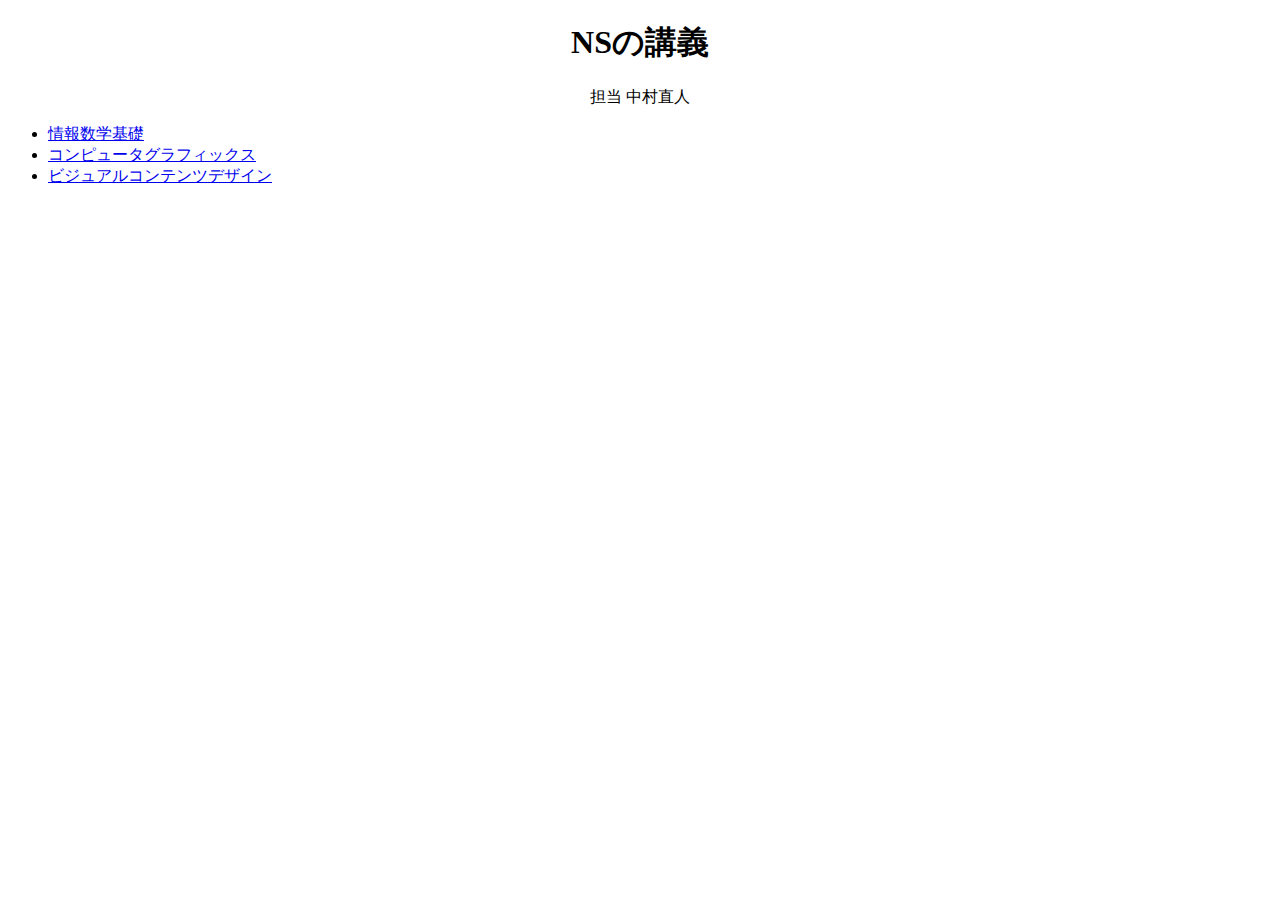
<file: lesson2/index.html>
﻿<!DOCTYPE html>
<html>
  <head>
    <meta charset="UTF-8" />
    <title>Webページの基礎</title>
    <link rel="stylesheet" href="main.css" />
  </head>
  <body>
    <div class="center">
      <h1>NSの講義</h1>
      <p>担当 中村直人</p>
    </div>

    <ul>
      <li><a href="lesson1-org2.html">情報数学基礎</a></li>
      <li><a href="lesson1-org3.html">コンピュータグラフィックス</a></li>
      <li><a href="lesson1-org1.html">ビジュアルコンテンツデザイン</a></li>
    </ul>
  </body>
</html>
</file>
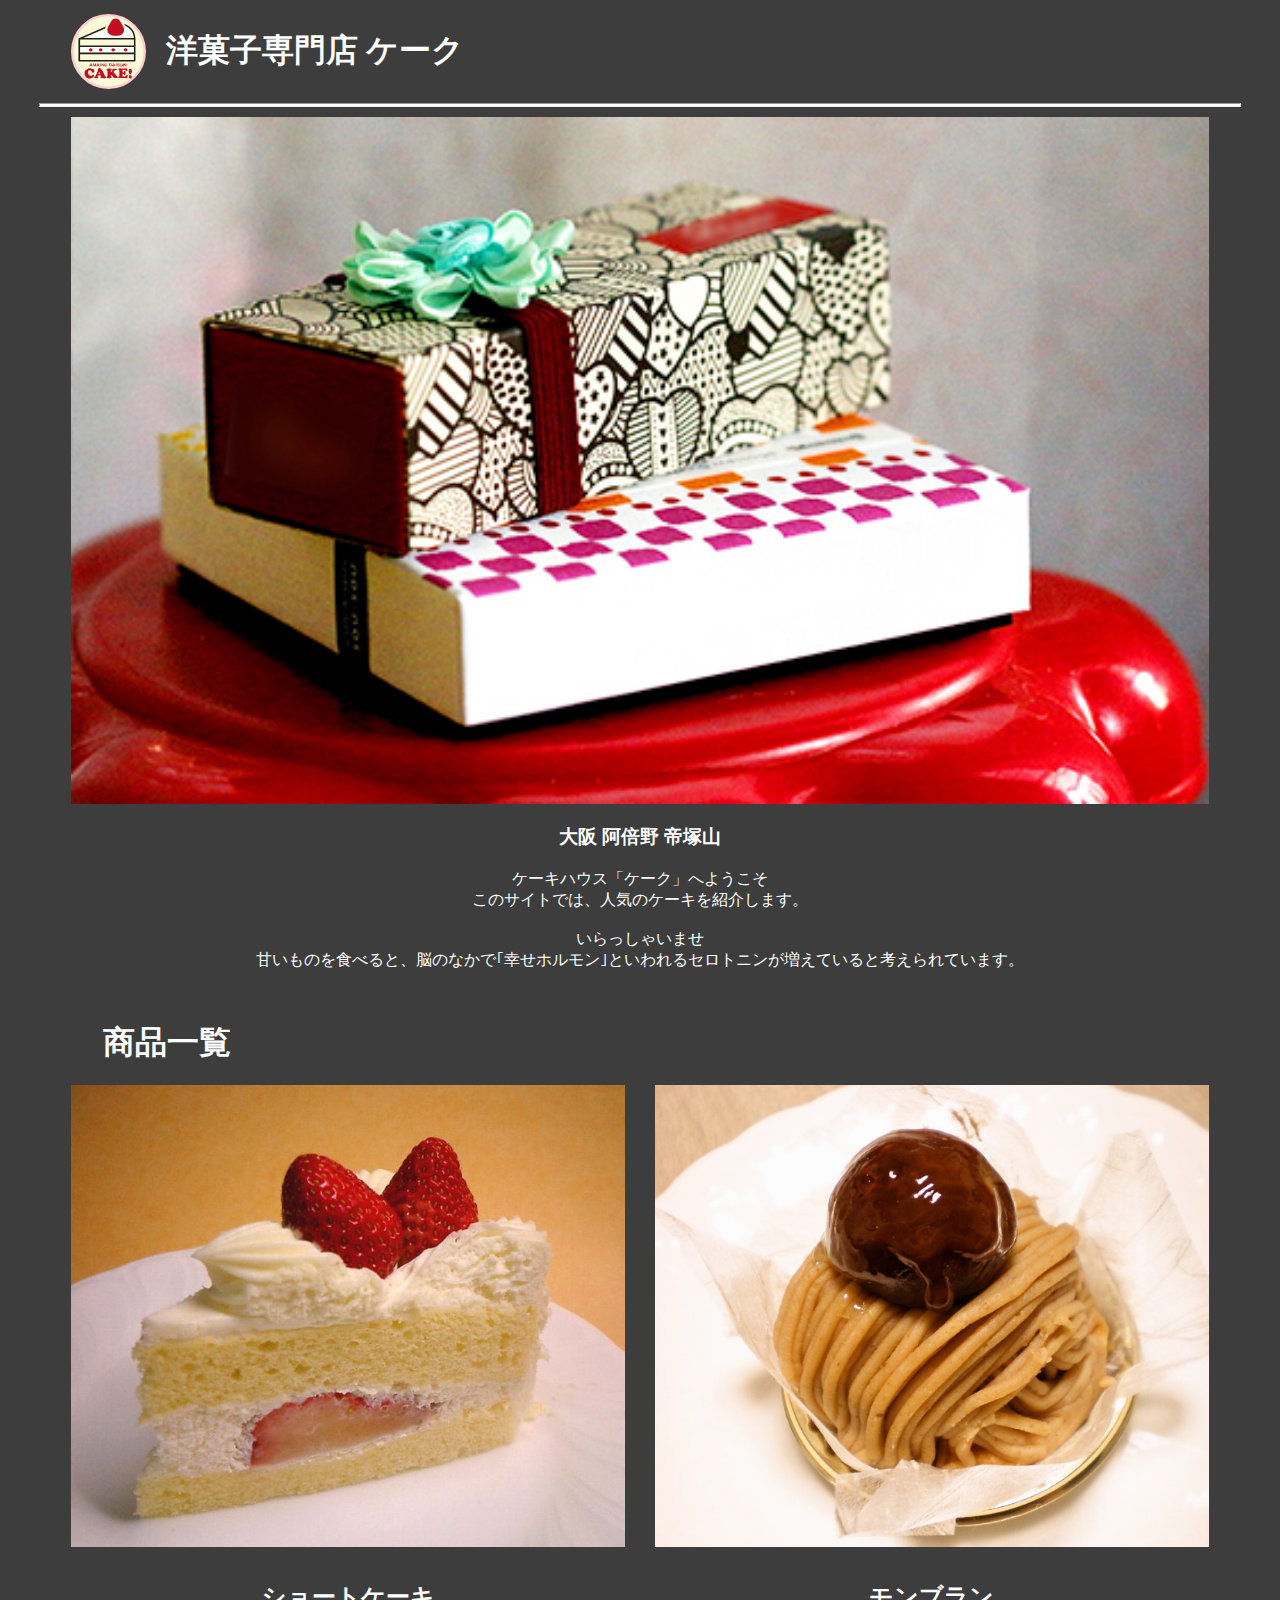
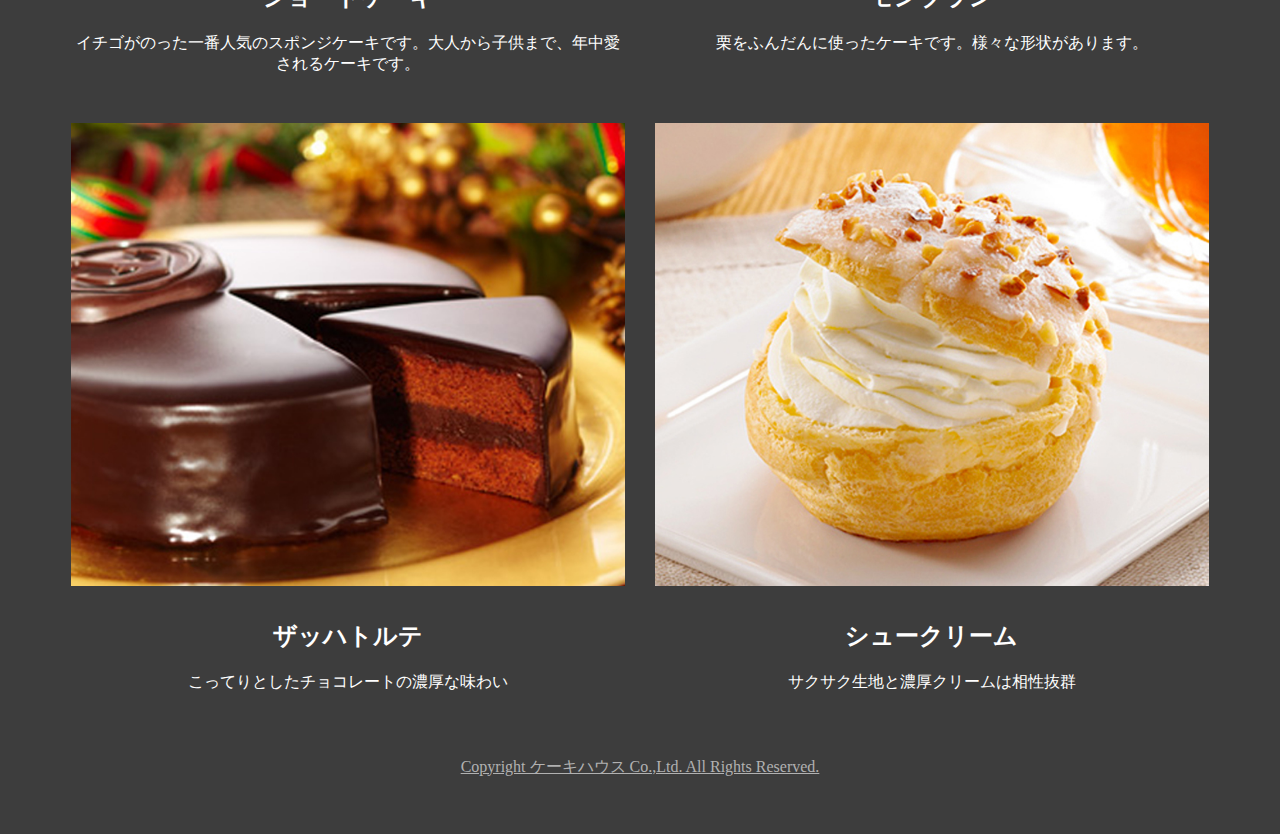
<file: lesson3/index.html>
<!DOCTYPE html>
<html lang="ja">
  <head>
    <meta charset="UTF-8" />
    <meta name="viewport" content="width=device-width, initial-scale=1.0" />
    <title>洋菓子専門店 ケーク</title>
  </head>
  <body style="background-color: rgb(61, 61, 61); color: white">
    <header>
      <div style="display: flex; padding-left: 5%">
        <img
          src="images/logo.svg"
          alt="logo"
          style="width: 75px; margin-right: 20px" />
        <h1>洋菓子専門店 ケーク</h1>
      </div>
      <hr
        style="
          background-color: white;
          height: 2px;
          width: 95%;
          margin-bottom: 10px;
        " />
    </header>

    <image
      src="images/shop.jpg"
      alt="shop"
      style="display: block; width: 90%; margin: auto" />
    <div style="margin: 20px 10%; text-align: center">
      <h3>大阪 阿倍野 帝塚山</h3>
      ケーキハウス「ケーク」へようこそ<br />
      このサイトでは、人気のケーキを紹介します。<br />
      <br />
      いらっしゃいませ<br />
      甘いものを食べると、脳のなかで｢幸せホルモン｣といわれるセロトニンが増えていると考えられています。
    </div>

    <h1 style="margin: 50px 7.5% 20px">商品一覧</h1>
    <div style="display: block; width: 90%; margin: auto">
      <div
        style="
          display: grid;
          place-content: center;
          justify-items: center;
          grid-template-columns: 1fr 1fr;
          column-gap: 30px;
          row-gap: 2em;
        ">
        <div style="text-align: center">
          <img
            src="images/cake01.jpg"
            alt="cake1"
            style="width: 100%; margin-bottom: 10px" />
          <h2>ショートケーキ</h2>
          <p>
            イチゴがのった一番人気のスポンジケーキです。大人から子供まで、年中愛されるケーキです。
          </p>
        </div>
        <div style="text-align: center">
          <img
            src="images/cake02.jpg"
            alt="cake2"
            style="width: 100%; margin-bottom: 10px" />
          <h2>モンブラン</h2>
          <p>栗をふんだんに使ったケーキです。様々な形状があります。</p>
        </div>
        <div style="text-align: center">
          <img
            src="images/cake03.jpg"
            alt="cake3"
            style="width: 100%; margin-bottom: 10px" />
          <h2>ザッハトルテ</h2>
          <p>こってりとしたチョコレートの濃厚な味わい</p>
        </div>
        <div style="text-align: center">
          <img
            src="images/cake04.jpg"
            alt="cake4"
            style="width: 100%; margin-bottom: 10px" />
          <h2>シュークリーム</h2>
          <p>サクサク生地と濃厚クリームは相性抜群</p>
        </div>
      </div>
    </div>

    <footer
      style="
        text-decoration: underline;
        text-align: center;
        padding: 3rem 0;
        color: rgb(177, 177, 177);
      ">
      Copyright ケーキハウス Co.,Ltd. All Rights Reserved.
    </footer>
  </body>
</html>
</file>
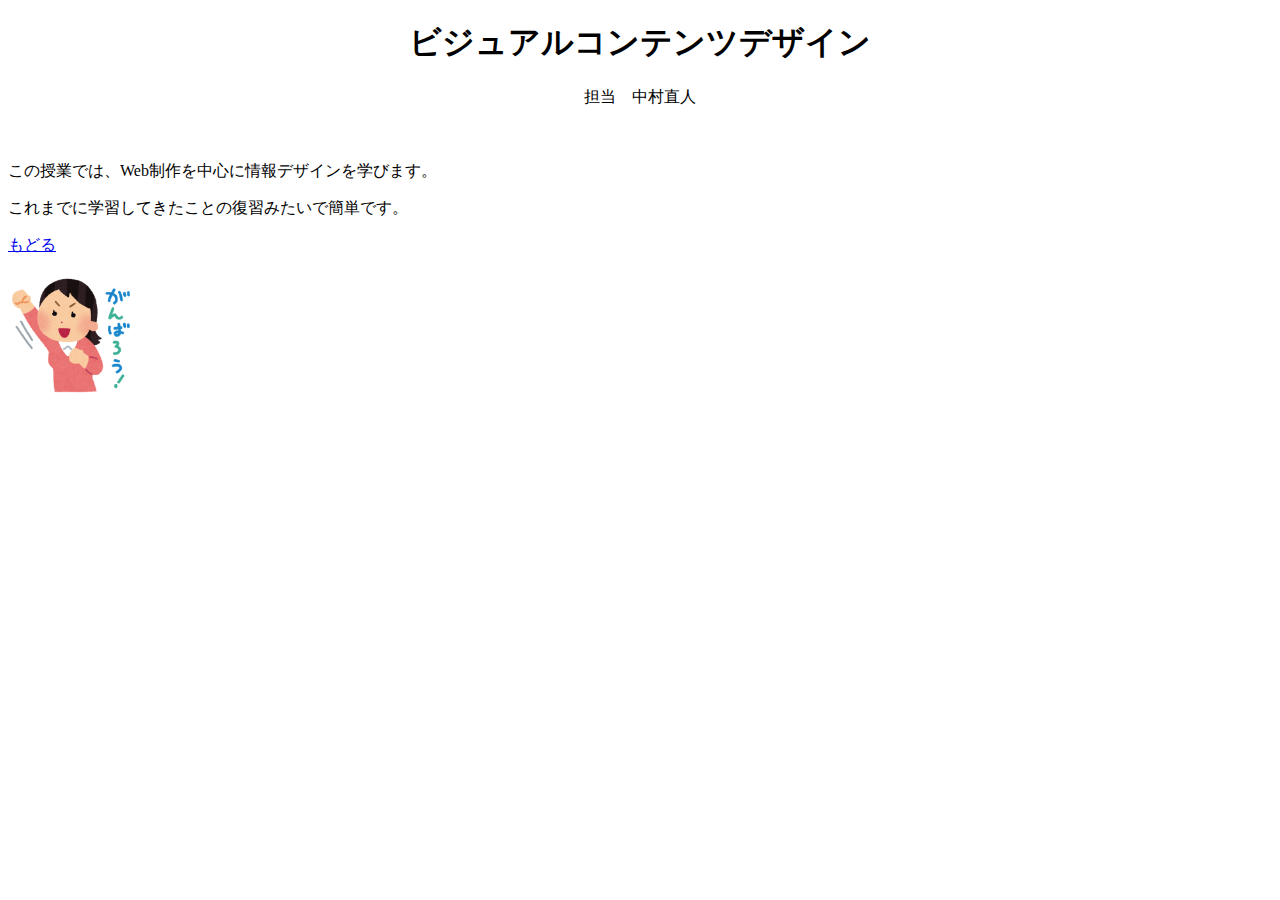
<file: lesson1-org1.html>
﻿<!doctype html>
<HTML>
   <HEAD>
      <meta charset="UTF-8">
      <TITLE>Webページの基礎</TITLE>
   </HEAD>
   <BODY>
	<center><h1>ビジュアルコンテンツデザイン</h1>
	<P>担当　中村直人</center>
　　　　<P>この授業では、Web制作を中心に情報デザインを学びます。</p>
<p>これまでに学習してきたことの復習みたいで簡単です。</p>
<p><a href="lesson1-top.html">もどる</a></p>
        <P><img src="ganba.png" width="128" height="128" alt="頑張ろう">
   </BODY>
</HTML>
</file>
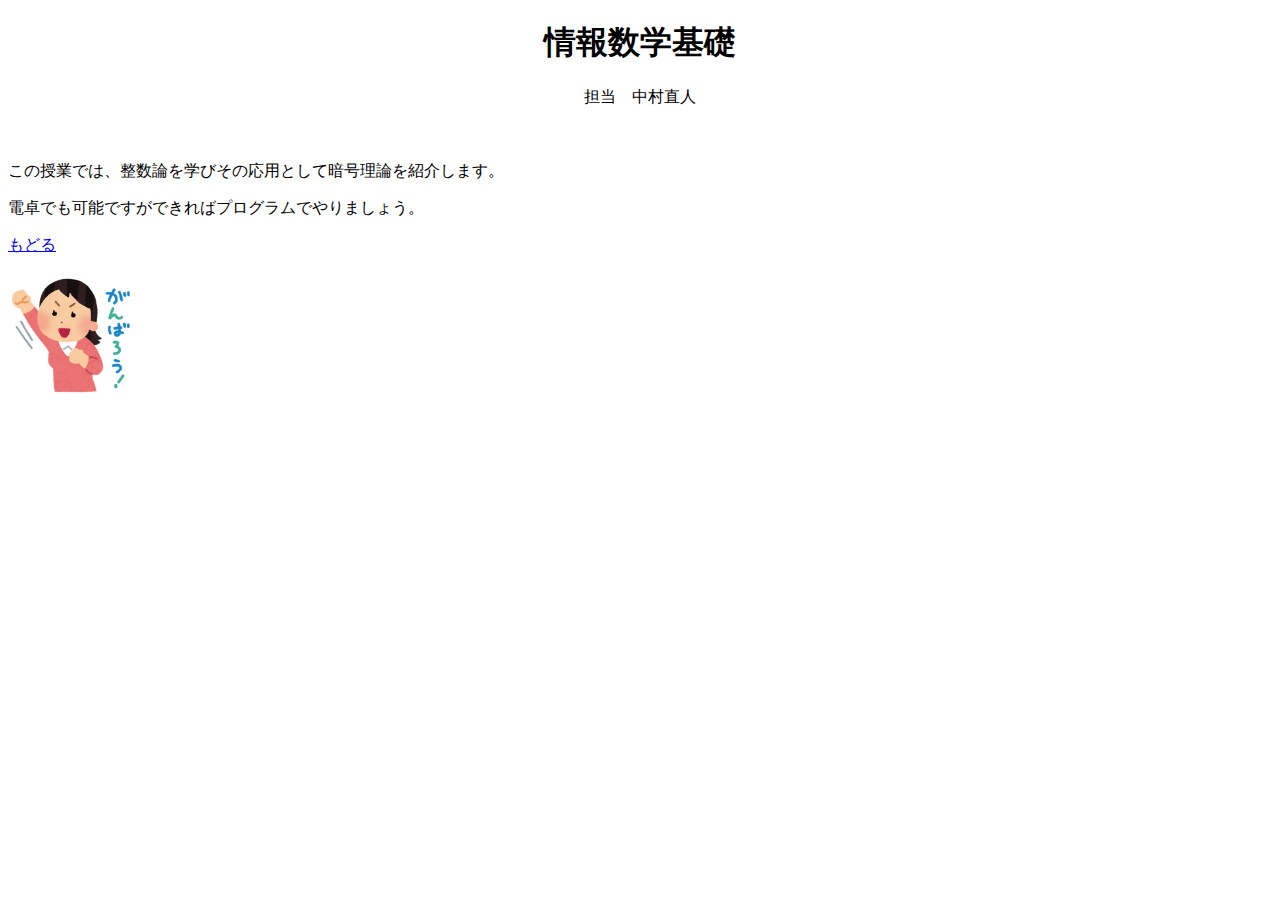
<file: lesson1-org2.html>
﻿<!doctype html>
<HTML>
   <HEAD>
      <meta charset="UTF-8">
      <TITLE>Webページの基礎</TITLE>
   </HEAD>
   <BODY>
	<center><h1>情報数学基礎</h1>
	<P>担当　中村直人</center>
　　　　<P>この授業では、整数論を学びその応用として暗号理論を紹介します。</p>
<p>電卓でも可能ですができればプログラムでやりましょう。</p>
<p><a href="lesson1-top.html">もどる</a></p>
        <P><img src="ganba.png" width="128" height="128" alt="頑張ろう">
   </BODY>
</HTML>
</file>
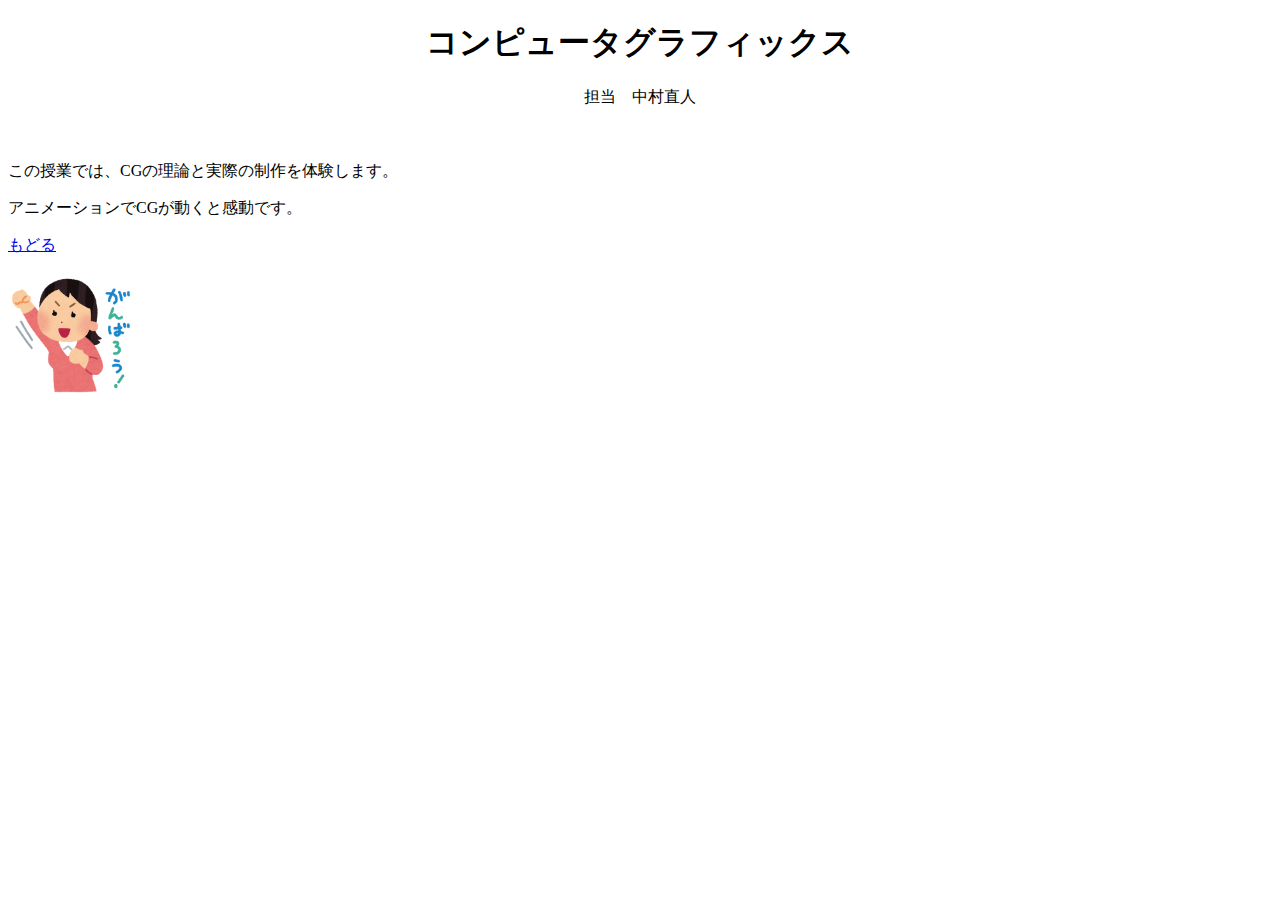
<file: lesson1-org3.html>
﻿<!doctype html>
<HTML>
   <HEAD>
      <meta charset="UTF-8">
      <TITLE>Webページの基礎</TITLE>
   </HEAD>
   <BODY>
	<center><h1>コンピュータグラフィックス</h1>
	<P>担当　中村直人</center>
　　　　<P>この授業では、CGの理論と実際の制作を体験します。</p>
<p>アニメーションでCGが動くと感動です。</p>
<p><a href="lesson1-top.html">もどる</a></p>
        <P><img src="ganba.png" width="128" height="128" alt="頑張ろう">
   </BODY>
</HTML>
</file>
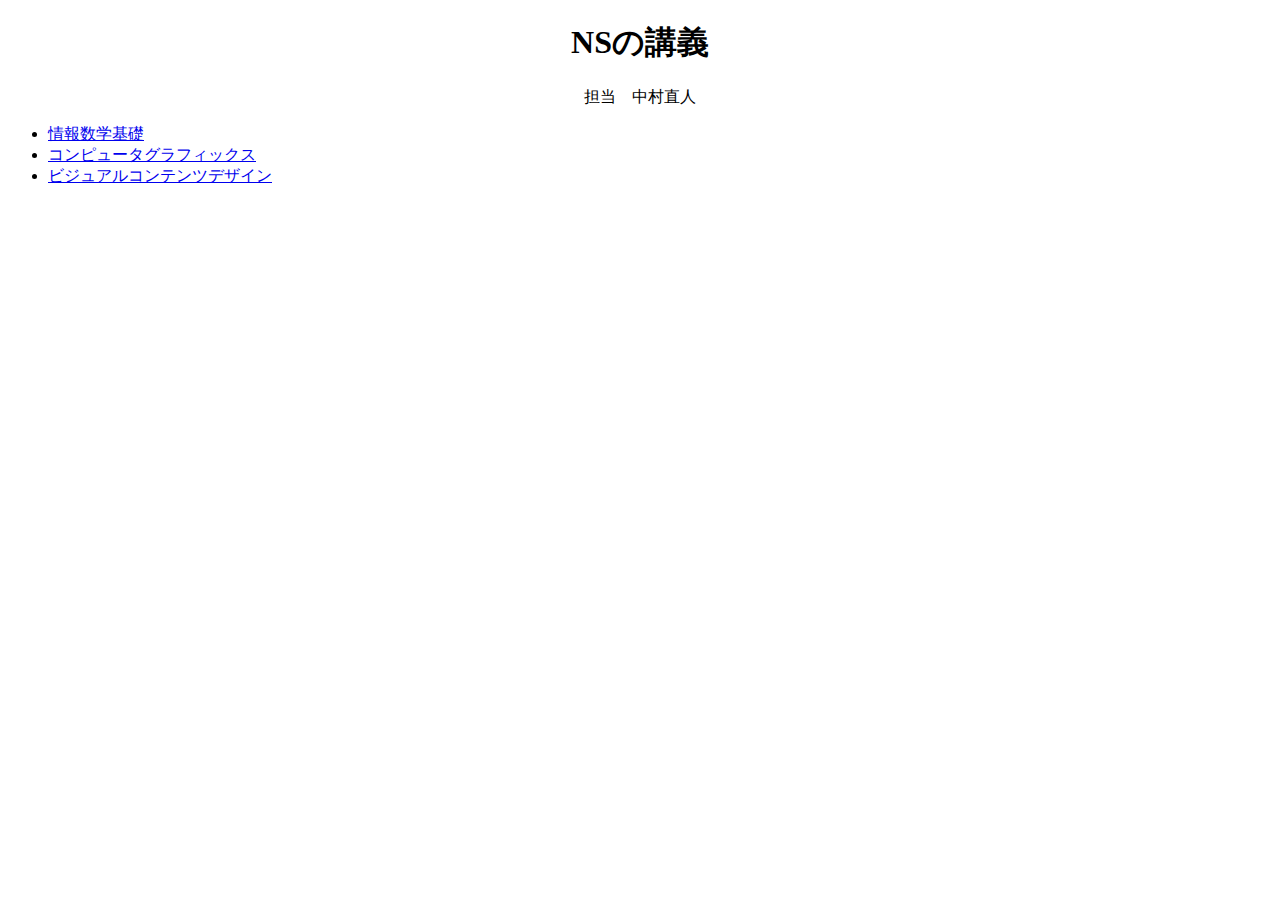
<file: lesson1-top.html>
﻿<!doctype html>
<HTML>
   <HEAD>
      <meta charset="UTF-8">
      <TITLE>Webページの基礎</TITLE>
   </HEAD>
   <BODY>
	<center><h1>NSの講義</h1>
	<P>担当　中村直人</center>
<ul>
    <li><a href="lesson1-org2.html">情報数学基礎</a></li>
    <li><a href="lesson1-org3.html">コンピュータグラフィックス</a></li>
    <li><a href="lesson1-org1.html">ビジュアルコンテンツデザイン</a></li>
</ul>
   </BODY>
</HTML>
</file>
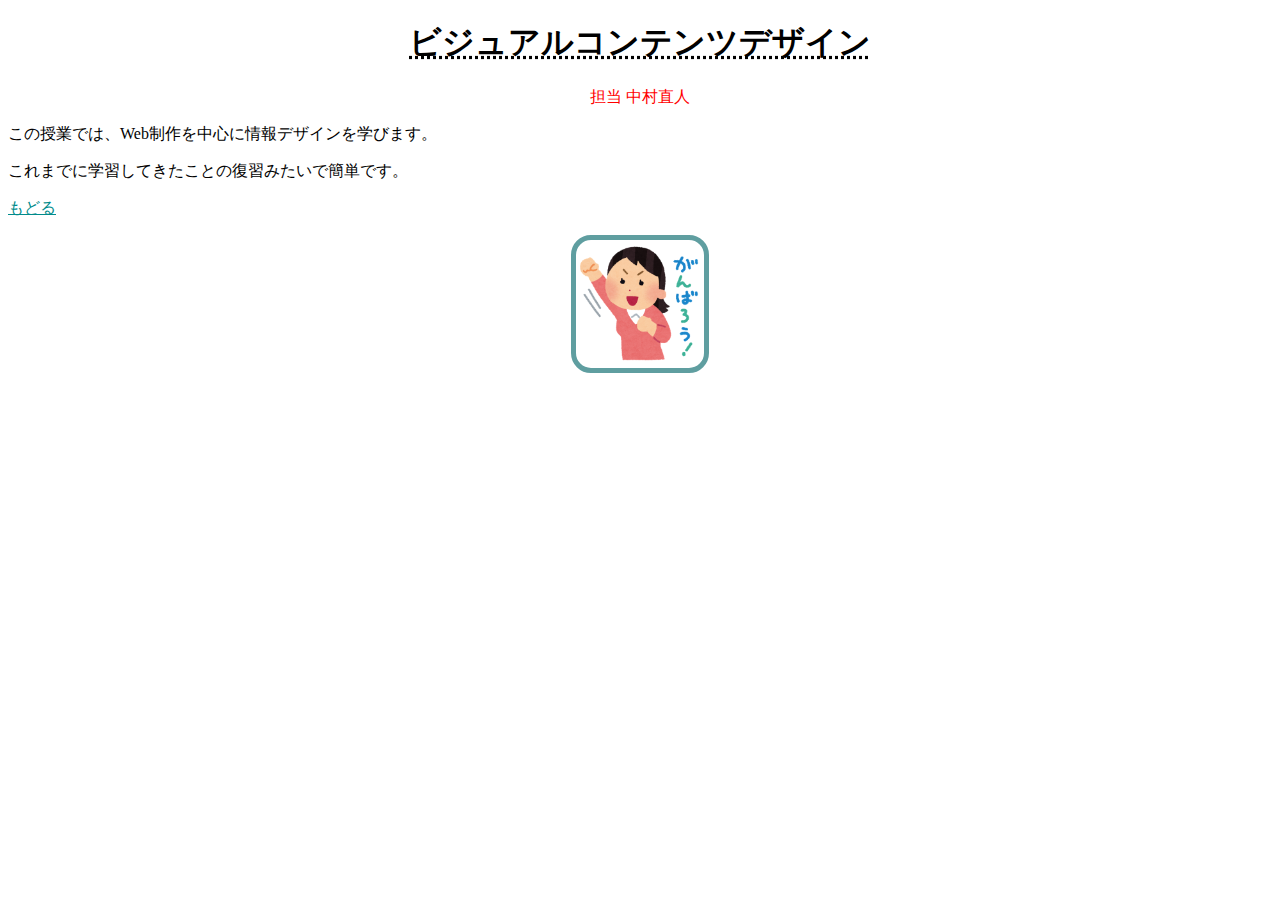
<file: lesson2/lesson1-org1.html>
﻿<!DOCTYPE html>
<html>
  <head>
    <meta charset="UTF-8" />
    <title>Webページの基礎</title>
    <link rel="stylesheet" href="child.css" />
  </head>
  <body>
    <div>
      <h1 class="title">ビジュアルコンテンツデザイン</h1>
      <p class="professor">担当 中村直人</p>
    </div>

    <p>この授業では、Web制作を中心に情報デザインを学びます。</p>
    <p>これまでに学習してきたことの復習みたいで簡単です。</p>
    <p><a href="index.html">もどる</a></p>
    <p><img src="ganba.png" width="128" height="128" alt="頑張ろう" /></p>
  </body>
</html>
</file>
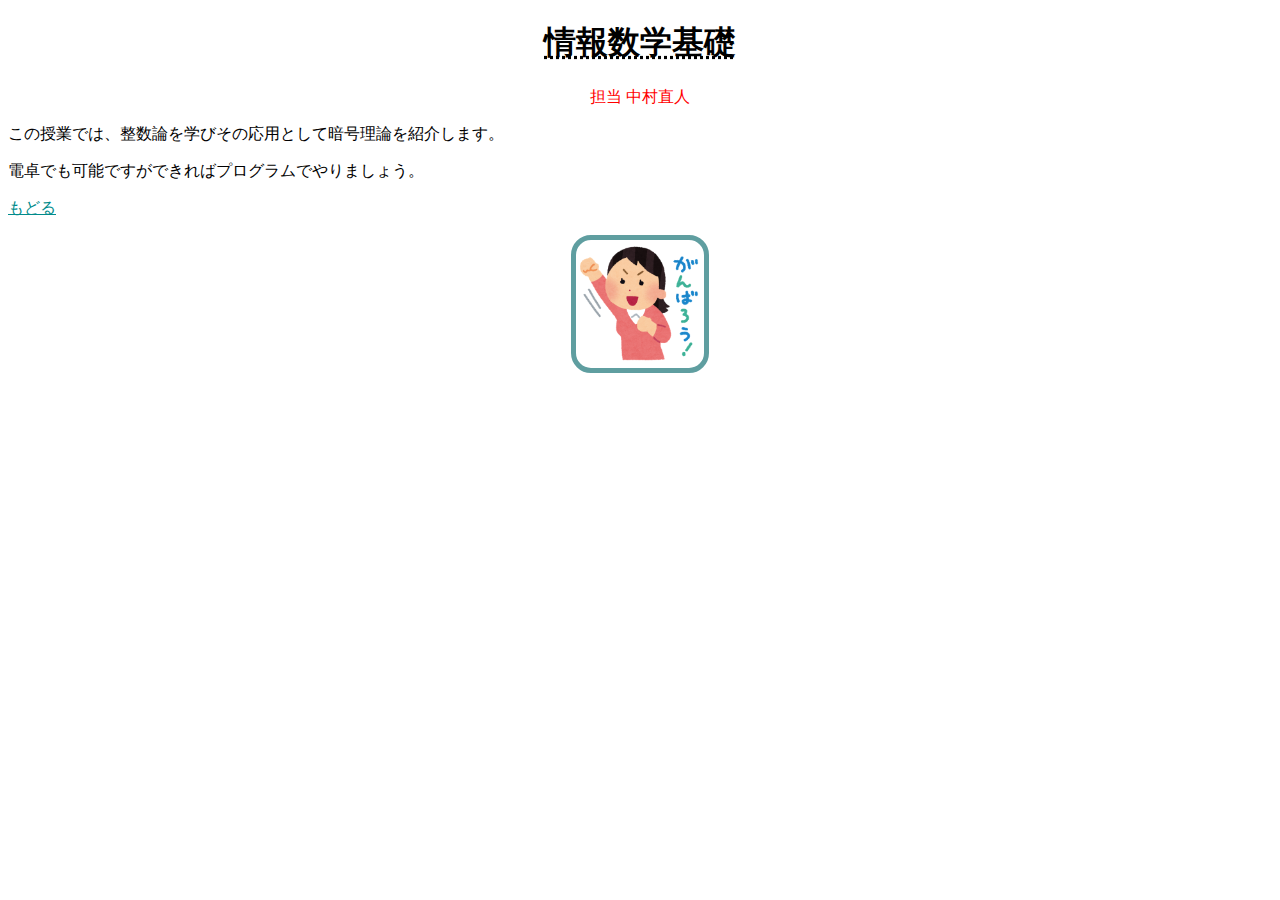
<file: lesson2/lesson1-org2.html>
﻿<!DOCTYPE html>
<html>
  <head>
    <meta charset="UTF-8" />
    <title>Webページの基礎</title>
    <link rel="stylesheet" href="child.css" />
  </head>
  <body>
    <div>
      <h1 class="title">情報数学基礎</h1>
      <p class="professor">担当 中村直人</p>
    </div>

    <p>この授業では、整数論を学びその応用として暗号理論を紹介します。</p>
    <p>電卓でも可能ですができればプログラムでやりましょう。</p>
    <p><a href="index.html">もどる</a></p>
    <p><img src="ganba.png" width="128" height="128" alt="頑張ろう" /></p>
  </body>
</html>
</file>
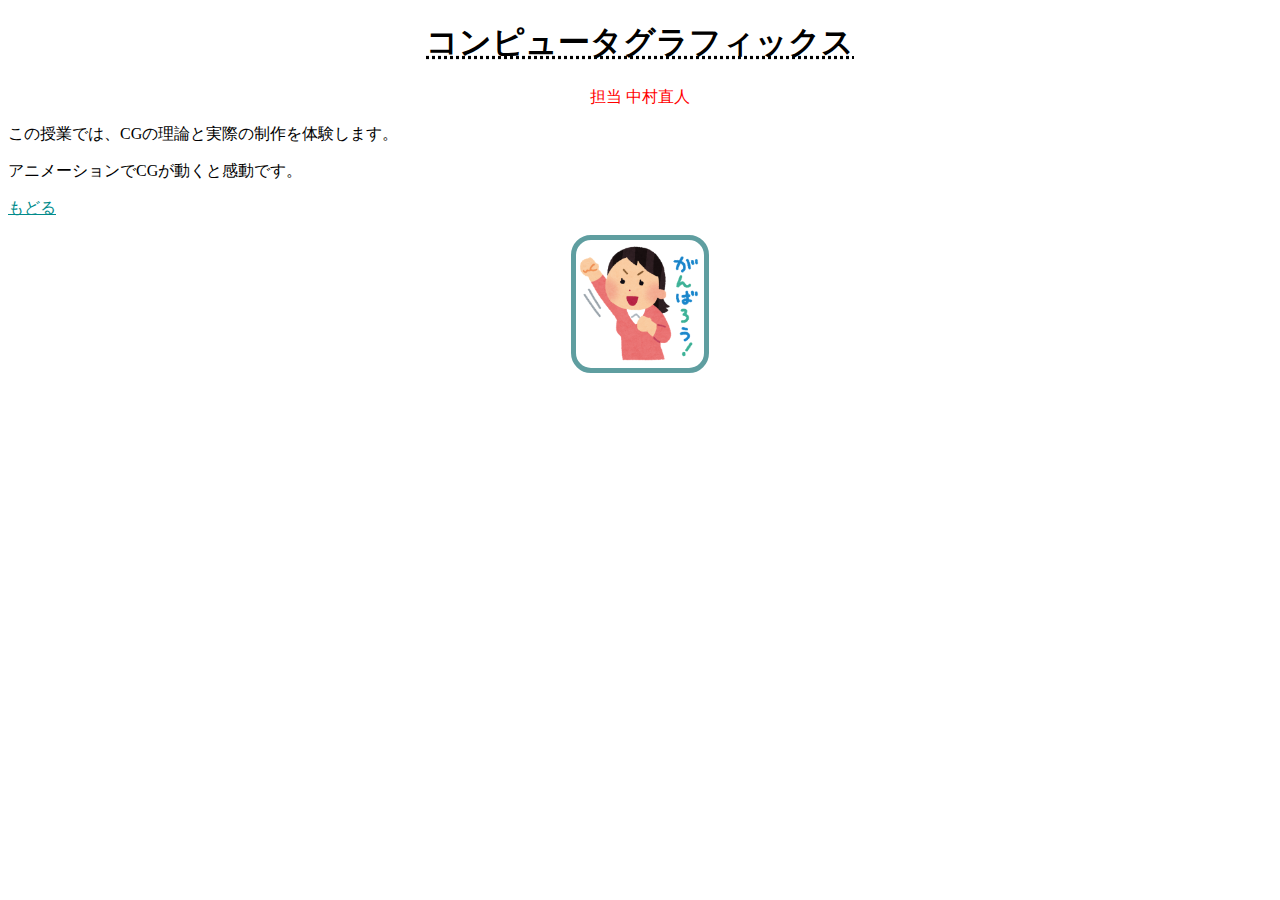
<file: lesson2/lesson1-org3.html>
﻿<!DOCTYPE html>
<html>
  <head>
    <meta charset="UTF-8" />
    <title>Webページの基礎</title>
    <link rel="stylesheet" href="child.css" />
  </head>
  <body>
    <div>
      <h1 class="title">コンピュータグラフィックス</h1>
      <p class="professor">担当 中村直人</p>
    </div>

    <p>この授業では、CGの理論と実際の制作を体験します。</p>
    <p>アニメーションでCGが動くと感動です。</p>
    <p><a href="index.html">もどる</a></p>
    <p><img src="ganba.png" width="128" height="128" alt="頑張ろう" /></p>
  </body>
</html>
</file>
<file: lesson2/main.css>
.center {
  text-align: center;
}
</file>
<file: lesson2/child.css>
body {
  background-image: url(https://okhotsk.work/wp-content/uploads/2021/12/shutterstock_772489252.jpg);
  background-color: rgba(255, 255, 255, 0.8);
  background-blend-mode: lighten;
}

a {
  color: darkcyan;
}

img {
  display: block;
  margin-left: auto;
  margin-right: auto;
  border: 5px solid cadetblue;
  border-radius: 20px;
}

.title {
  text-align: center;
  text-decoration: underline dotted;
}

.professor {
  text-align: center;
  color: red;
}
</file>
